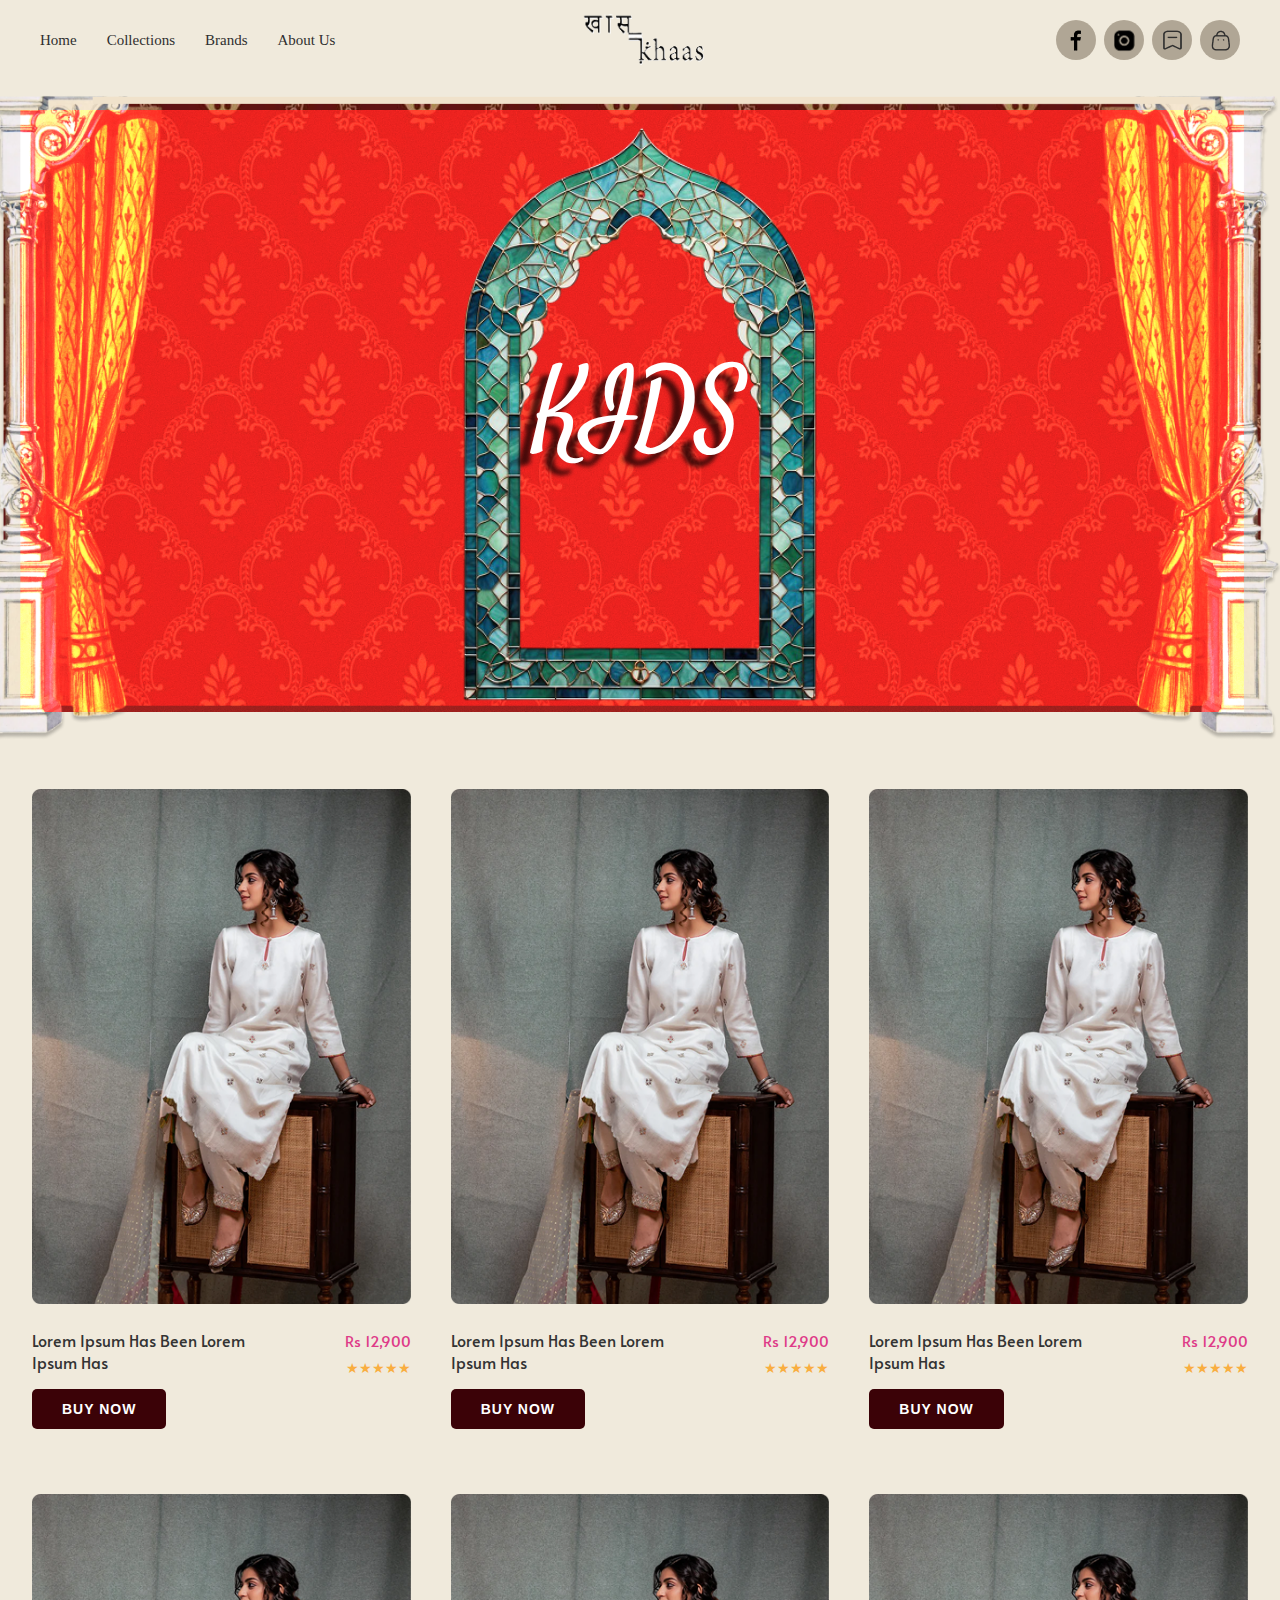
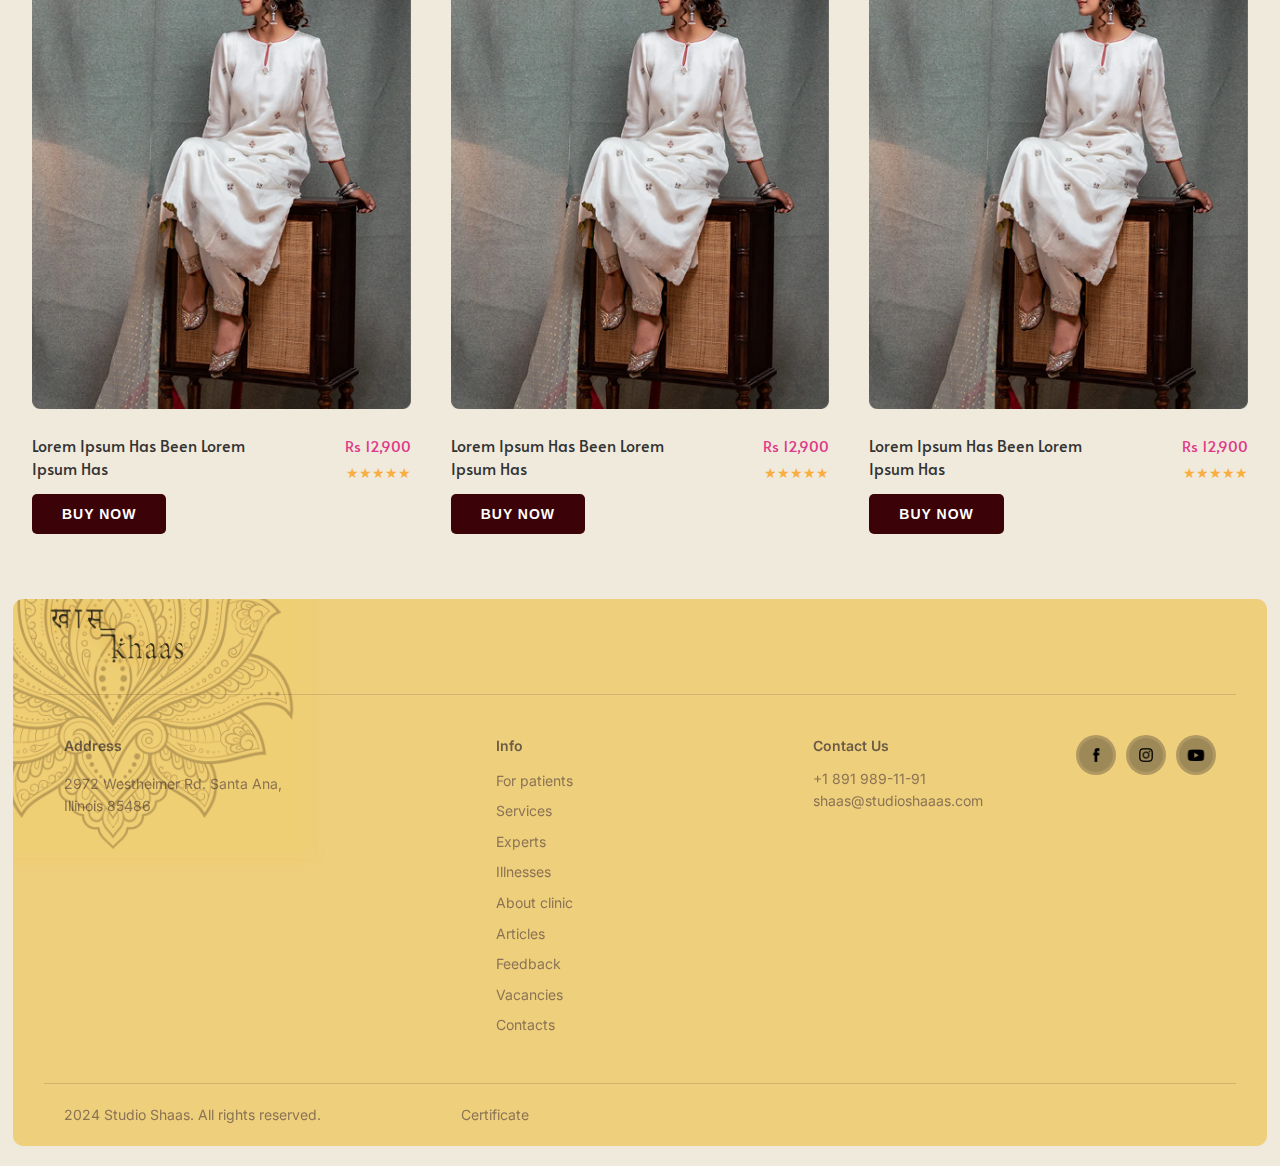
<file: about/index.html>
<!DOCTYPE html>
<html lang="en">
  <head>
    <meta charset="UTF-8" />
    <meta name="viewport" content="width=device-width, initial-scale=1.0" />
    <title>Document</title>
    <link rel="stylesheet" href="/styles.css" />
  </head>
  <body class="collections-body">
    <!-- HEADER SECTION -->
    <section class="header">
      <nav class="navbar">
        <div class="nav-left">
          <a href="/" class="nav-link">Home</a>
          <a href="/collections" class="nav-link">Collections</a>
          <a href="/brands" class="nav-link">Brands</a>
          <a href="/about" class="nav-link">About Us</a>
        </div>
        <!-- <div class="logo"></div> -->
        <img src="/images/navlogomain.png" alt="Shaas Logo" class="logo-img" />
        <div class="nav-right">
          <div class="social-icons">
            <span class="social-icon">
              <img src="/images/fb.png" alt="Facebook" />
            </span>
            <span class="social-icon">
              <img src="/images/ig.png" alt="Instagram" />
            </span>
            <span class="social-icon">
              <img src="/images/notes.png" alt="LinkedIn" />
            </span>
            <span class="social-icon">
              <img src="/images/bag.png" alt="Email" />
            </span>
          </div>
        </div>
      </nav>
    </section>

    <section class="collections-layout">
      <img src="/images/shop-hero-2.png" alt="Layout" />

      <div class="content">
        <img src="/images/shop-frame.png" alt="Layout" />
      </div>
      <h2>KIDS</h2>
    </section>

    <!-- PRODUCTS SECTION -->
    <section class="products">
      <div class="products-grid">
        <div class="product-card">
          <div class="product-image">
            <img src="/images/prod-main.png" alt="Product" />
          </div>
          <div class="product-info">
            <div class="row">
              <h3 class="product-name">Lorem Ipsum Has Been Lorem Ipsum Has</h3>
              <div class="color-container">
                <div class="product-price">Rs 12,900</div>
                <div class="product-rating">★★★★★</div>
              </div>
            </div>
            <button class="buy-now-btn">BUY NOW</button>
          </div>
        </div>
        <div class="product-card">
          <div class="product-image">
            <img src="/images/prod-main.png" alt="Product" />
          </div>
          <div class="product-info">
            <div class="row">
              <h3 class="product-name">Lorem Ipsum Has Been Lorem Ipsum Has</h3>
              <div class="color-container">
                <div class="product-price">Rs 12,900</div>
                <div class="product-rating">★★★★★</div>
              </div>
            </div>
            <button class="buy-now-btn">BUY NOW</button>
          </div>
        </div>
        <div class="product-card">
          <div class="product-image">
            <img src="/images/prod-main.png" alt="Product" />
          </div>
          <div class="product-info">
            <div class="row">
              <h3 class="product-name">Lorem Ipsum Has Been Lorem Ipsum Has</h3>
              <div class="color-container">
                <div class="product-price">Rs 12,900</div>
                <div class="product-rating">★★★★★</div>
              </div>
            </div>
            <button class="buy-now-btn">BUY NOW</button>
          </div>
        </div>
        <div class="product-card">
          <div class="product-image">
            <img src="/images/prod-main.png" alt="Product" />
          </div>
          <div class="product-info">
            <div class="row">
              <h3 class="product-name">Lorem Ipsum Has Been Lorem Ipsum Has</h3>
              <div class="color-container">
                <div class="product-price">Rs 12,900</div>
                <div class="product-rating">★★★★★</div>
              </div>
            </div>
            <button class="buy-now-btn">BUY NOW</button>
          </div>
        </div>
        <div class="product-card">
          <div class="product-image">
            <img src="/images/prod-main.png" alt="Product" />
          </div>
          <div class="product-info">
            <div class="row">
              <h3 class="product-name">Lorem Ipsum Has Been Lorem Ipsum Has</h3>
              <div class="color-container">
                <div class="product-price">Rs 12,900</div>
                <div class="product-rating">★★★★★</div>
              </div>
            </div>
            <button class="buy-now-btn">BUY NOW</button>
          </div>
        </div>
        <div class="product-card">
          <div class="product-image">
            <img src="/images/prod-main.png" alt="Product" />
          </div>
          <div class="product-info">
            <div class="row">
              <h3 class="product-name">Lorem Ipsum Has Been Lorem Ipsum Has</h3>
              <div class="color-container">
                <div class="product-price">Rs 12,900</div>
                <div class="product-rating">★★★★★</div>
              </div>
            </div>
            <button class="buy-now-btn">BUY NOW</button>
          </div>
        </div>
      </div>
    </section>

        <!-- FOOTER SECTION -->
        <footer class="footer">
          <img class="footer-flower" src="/images/navflower.png" alt="Footer Background">
          <div class="footer-logo">
            <img class="footer-logo-img" src="/images/navlogomain.png" alt="Shaas Logo" class="logo-img" />
          </div>
          <div class="footer-line"></div>
    
          <div class="footer-container">
            <div class="footer-left">
              <div class="footer-address">
                <h4>Address</h4>
                <p>2972 Westheimer Rd. Santa Ana, <br> Illinois 85486</p>
              </div>
            </div>
            <div class="footer-center">
              <div class="footer-links">
                <h4>Info</h4>
                <ul>
                  <li><a href="#">For patients</a></li>
                  <li><a href="#">Services</a></li>
                  <li><a href="#">Experts</a></li>
                  <li><a href="#">Illnesses</a></li>
                  <li><a href="#">About clinic</a></li>
                  <li><a href="#">Articles</a></li>
                  <li><a href="#">Feedback</a></li>
                  <li><a href="#">Vacancies</a></li>
                  <li><a href="#">Contacts</a></li>
                </ul>
              </div>
            </div>
            <div class="footer-right">
              <div class="footer-contact">
                <h4>Contact Us</h4>
                <p>
                  +1 891 989-11-91<br />
                  shaas@studioshaaas.com
                </p>
              </div>
              <div class="footer-social">
                <span class="social-icon">
                  <img src="/images/fb1.png" alt="Facebook" />
                </span>
                <span class="social-icon">
                  <img src="/images/insta1.png" alt="Instagram" />
                </span>
                <span class="social-icon">
                  <img src="/images/yout1.png" alt="LinkedIn" />
                </span>
              </div>
            </div>
          </div>
          <div class="footer-bottom">
            <p>2024 Studio Shaas. All rights reserved.</p>
            <p>Certificate</p>
            <p></p>
          </div>
        </footer>
  </body>
</html>
</file>
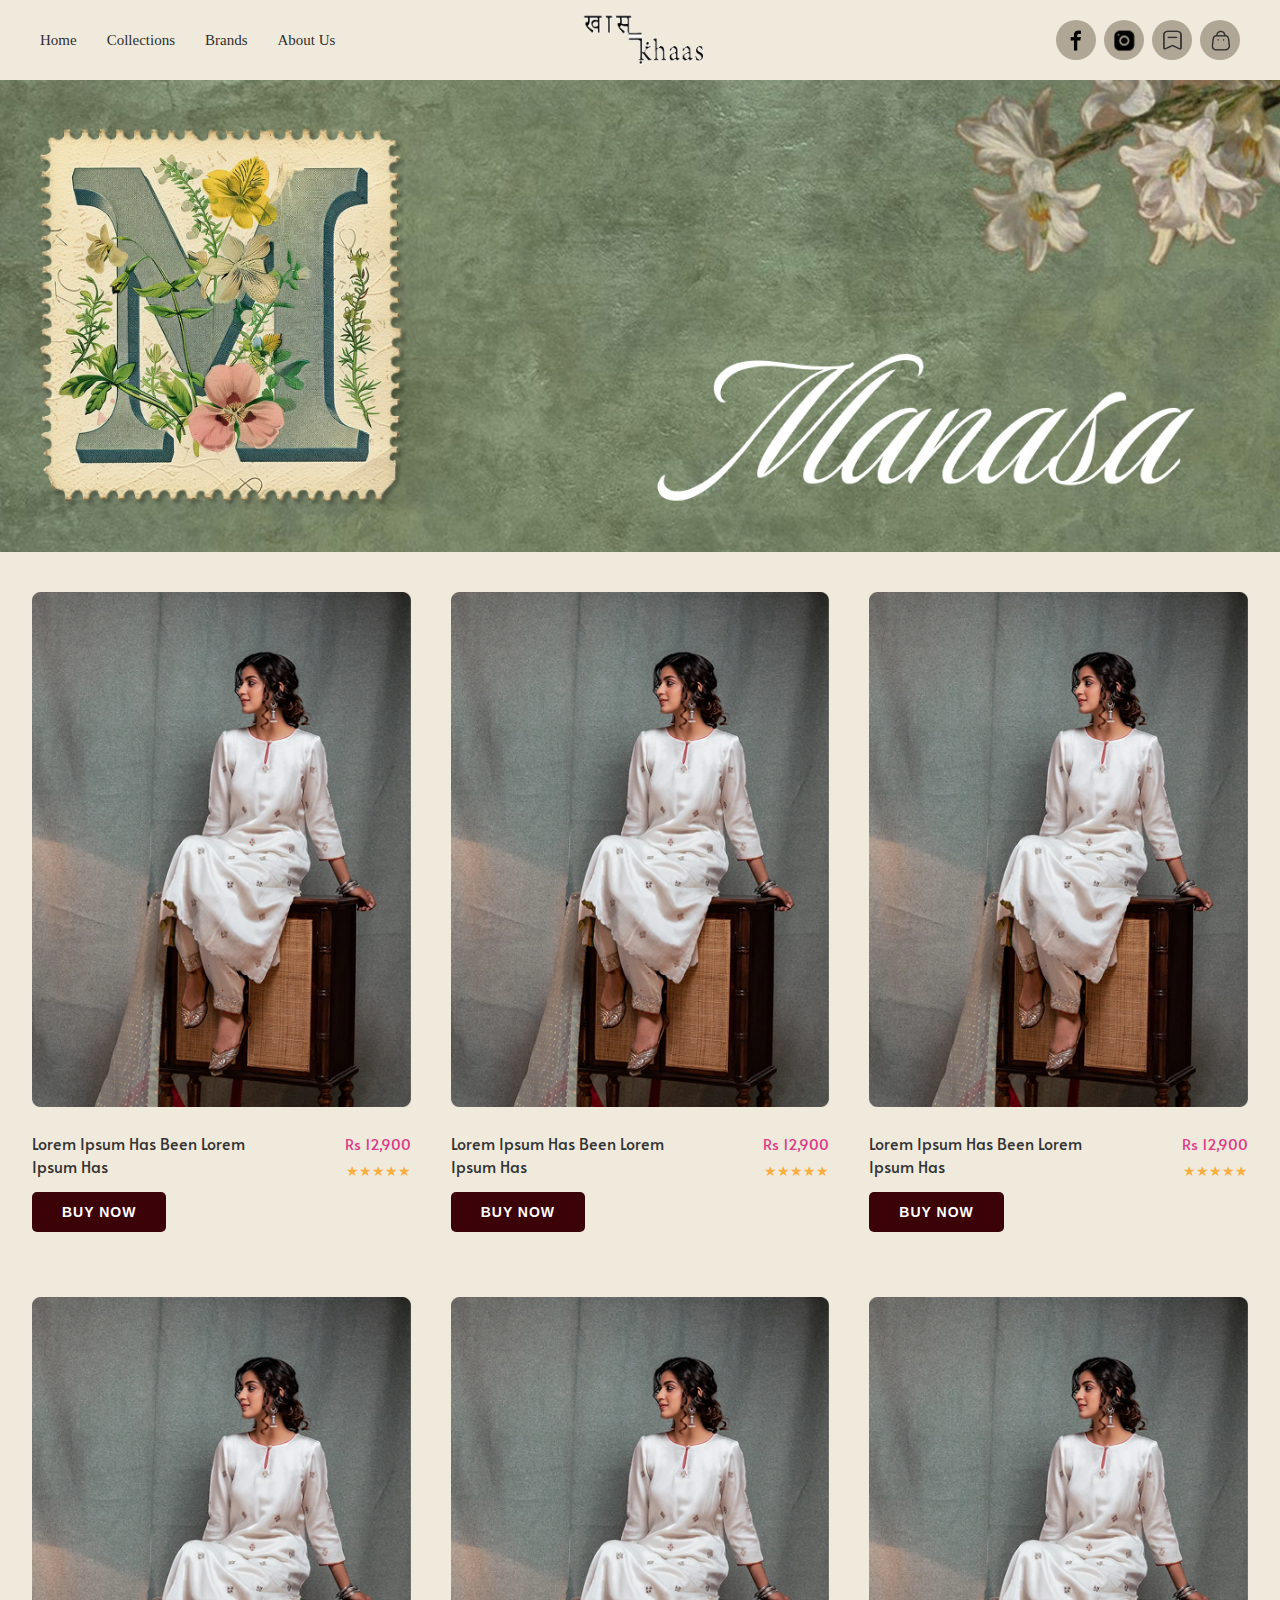
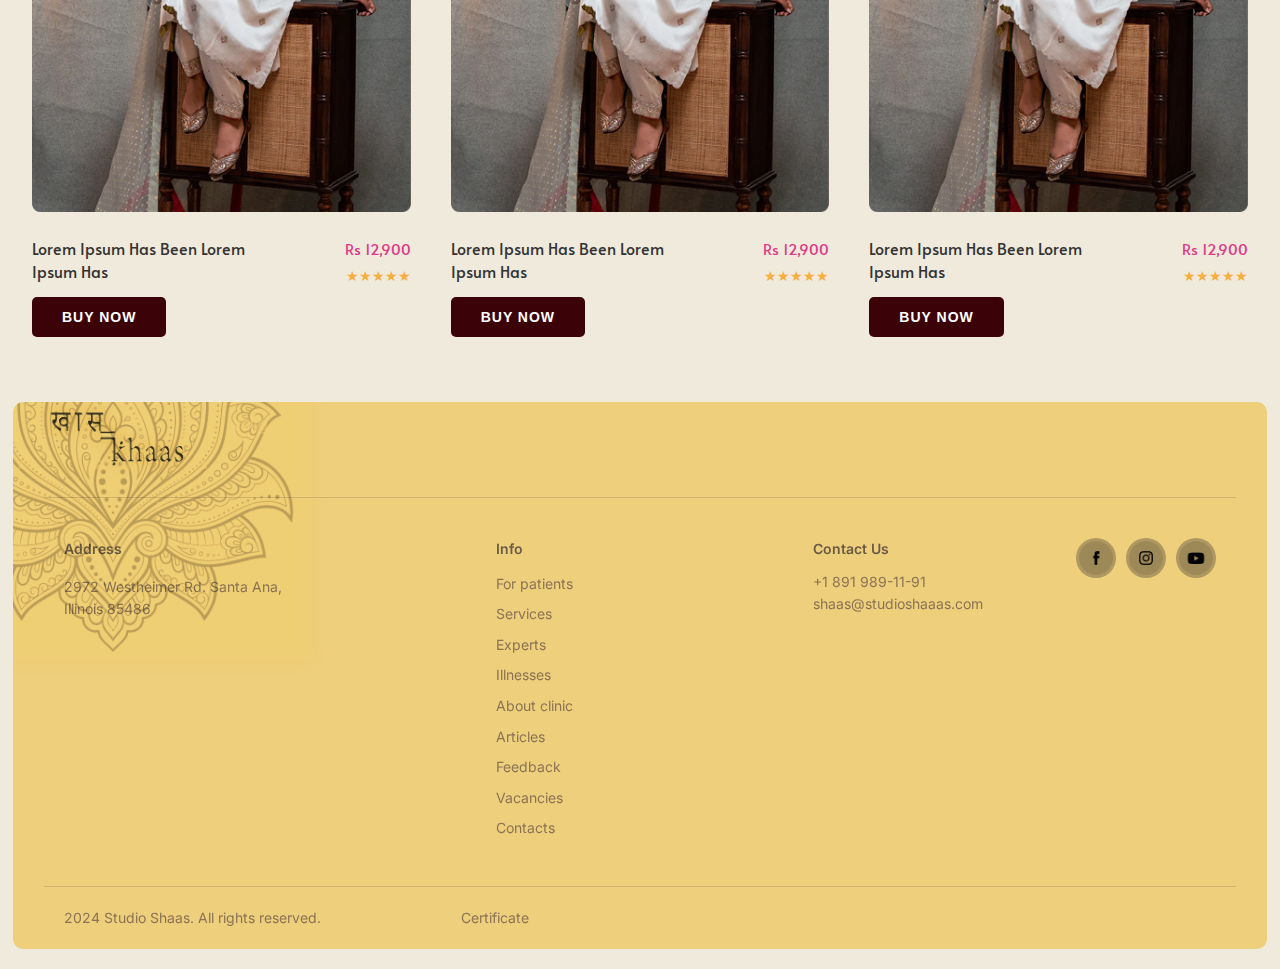
<file: brands/index.html>
<!DOCTYPE html>
<html lang="en">
  <head>
    <meta charset="UTF-8" />
    <meta name="viewport" content="width=device-width, initial-scale=1.0" />
    <title>Document</title>
    <link rel="stylesheet" href="/styles.css" />
  </head>
  <body class="collections-body">
    <!-- HEADER SECTION -->
    <section class="header">
      <nav class="navbar">
        <div class="nav-left">
          <a href="/" class="nav-link">Home</a>
          <a href="/collections" class="nav-link">Collections</a>
          <a href="/brands" class="nav-link">Brands</a>
          <a href="/about" class="nav-link">About Us</a>
        </div>
        <!-- <div class="logo"></div> -->
        <img src="/images/navlogomain.png" alt="Shaas Logo" class="logo-img" />
        <div class="nav-right">
          <div class="social-icons">
            <span class="social-icon">
              <img src="/images/fb.png" alt="Facebook" />
            </span>
            <span class="social-icon">
              <img src="/images/ig.png" alt="Instagram" />
            </span>
            <span class="social-icon">
              <img src="/images/notes.png" alt="LinkedIn" />
            </span>
            <span class="social-icon">
              <img src="/images/bag.png" alt="Email" />
            </span>
          </div>
        </div>
      </nav>
    </section>

    <section class="collections-layout">
      <img src="/images/manasa.png" alt="Layout" />
    </section>

    <!-- PRODUCTS SECTION -->
    <section class="products">
      <div class="products-grid">
        <div class="product-card">
          <div class="product-image">
            <img src="/images/prod-main.png" alt="Product" />
          </div>
          <div class="product-info">
            <div class="row">
              <h3 class="product-name">Lorem Ipsum Has Been Lorem Ipsum Has</h3>
              <div class="color-container">
                <div class="product-price">Rs 12,900</div>
                <div class="product-rating">★★★★★</div>
              </div>
            </div>
            <button class="buy-now-btn">BUY NOW</button>
          </div>
        </div>
        <div class="product-card">
          <div class="product-image">
            <img src="/images/prod-main.png" alt="Product" />
          </div>
          <div class="product-info">
            <div class="row">
              <h3 class="product-name">Lorem Ipsum Has Been Lorem Ipsum Has</h3>
              <div class="color-container">
                <div class="product-price">Rs 12,900</div>
                <div class="product-rating">★★★★★</div>
              </div>
            </div>
            <button class="buy-now-btn">BUY NOW</button>
          </div>
        </div>
        <div class="product-card">
          <div class="product-image">
            <img src="/images/prod-main.png" alt="Product" />
          </div>
          <div class="product-info">
            <div class="row">
              <h3 class="product-name">Lorem Ipsum Has Been Lorem Ipsum Has</h3>
              <div class="color-container">
                <div class="product-price">Rs 12,900</div>
                <div class="product-rating">★★★★★</div>
              </div>
            </div>
            <button class="buy-now-btn">BUY NOW</button>
          </div>
        </div>
        <div class="product-card">
          <div class="product-image">
            <img src="/images/prod-main.png" alt="Product" />
          </div>
          <div class="product-info">
            <div class="row">
              <h3 class="product-name">Lorem Ipsum Has Been Lorem Ipsum Has</h3>
              <div class="color-container">
                <div class="product-price">Rs 12,900</div>
                <div class="product-rating">★★★★★</div>
              </div>
            </div>
            <button class="buy-now-btn">BUY NOW</button>
          </div>
        </div>
        <div class="product-card">
          <div class="product-image">
            <img src="/images/prod-main.png" alt="Product" />
          </div>
          <div class="product-info">
            <div class="row">
              <h3 class="product-name">Lorem Ipsum Has Been Lorem Ipsum Has</h3>
              <div class="color-container">
                <div class="product-price">Rs 12,900</div>
                <div class="product-rating">★★★★★</div>
              </div>
            </div>
            <button class="buy-now-btn">BUY NOW</button>
          </div>
        </div>
        <div class="product-card">
          <div class="product-image">
            <img src="/images/prod-main.png" alt="Product" />
          </div>
          <div class="product-info">
            <div class="row">
              <h3 class="product-name">Lorem Ipsum Has Been Lorem Ipsum Has</h3>
              <div class="color-container">
                <div class="product-price">Rs 12,900</div>
                <div class="product-rating">★★★★★</div>
              </div>
            </div>
            <button class="buy-now-btn">BUY NOW</button>
          </div>
        </div>
      </div>
    </section>

    <!-- FOOTER SECTION -->
    <footer class="footer">
      <img
        class="footer-flower"
        src="/images/navflower.png"
        alt="Footer Background"
      />
      <div class="footer-logo">
        <img
          class="footer-logo-img"
          src="/images/navlogomain.png"
          alt="Shaas Logo"
          class="logo-img"
        />
      </div>
      <div class="footer-line"></div>

      <div class="footer-container">
        <div class="footer-left">
          <div class="footer-address">
            <h4>Address</h4>
            <p>
              2972 Westheimer Rd. Santa Ana, <br />
              Illinois 85486
            </p>
          </div>
        </div>
        <div class="footer-center">
          <div class="footer-links">
            <h4>Info</h4>
            <ul>
              <li><a href="#">For patients</a></li>
              <li><a href="#">Services</a></li>
              <li><a href="#">Experts</a></li>
              <li><a href="#">Illnesses</a></li>
              <li><a href="#">About clinic</a></li>
              <li><a href="#">Articles</a></li>
              <li><a href="#">Feedback</a></li>
              <li><a href="#">Vacancies</a></li>
              <li><a href="#">Contacts</a></li>
            </ul>
          </div>
        </div>
        <div class="footer-right">
          <div class="footer-contact">
            <h4>Contact Us</h4>
            <p>
              +1 891 989-11-91<br />
              shaas@studioshaaas.com
            </p>
          </div>
          <div class="footer-social">
            <span class="social-icon">
              <img src="/images/fb1.png" alt="Facebook" />
            </span>
            <span class="social-icon">
              <img src="/images/insta1.png" alt="Instagram" />
            </span>
            <span class="social-icon">
              <img src="/images/yout1.png" alt="LinkedIn" />
            </span>
          </div>
        </div>
      </div>
      <div class="footer-bottom">
        <p>2024 Studio Shaas. All rights reserved.</p>
        <p>Certificate</p>
        <p></p>
      </div>
    </footer>
  </body>
</html>
</file>
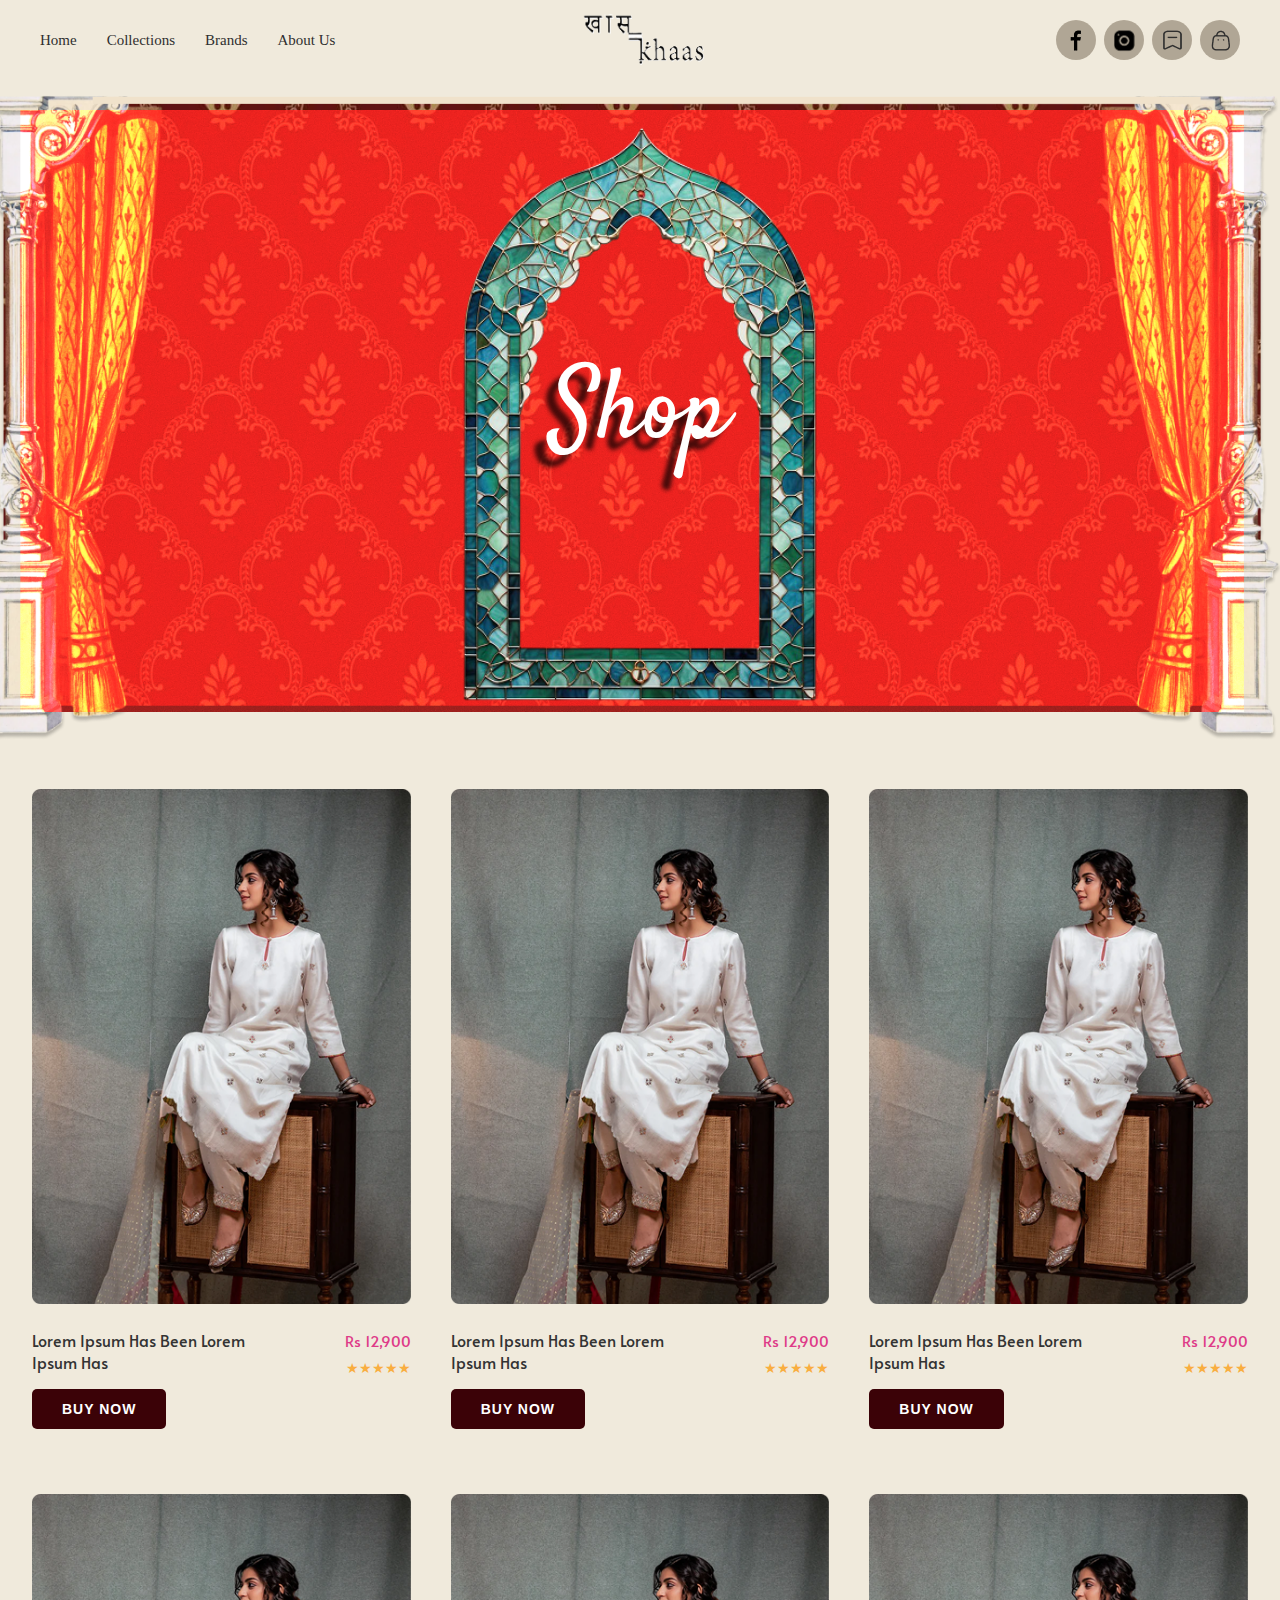
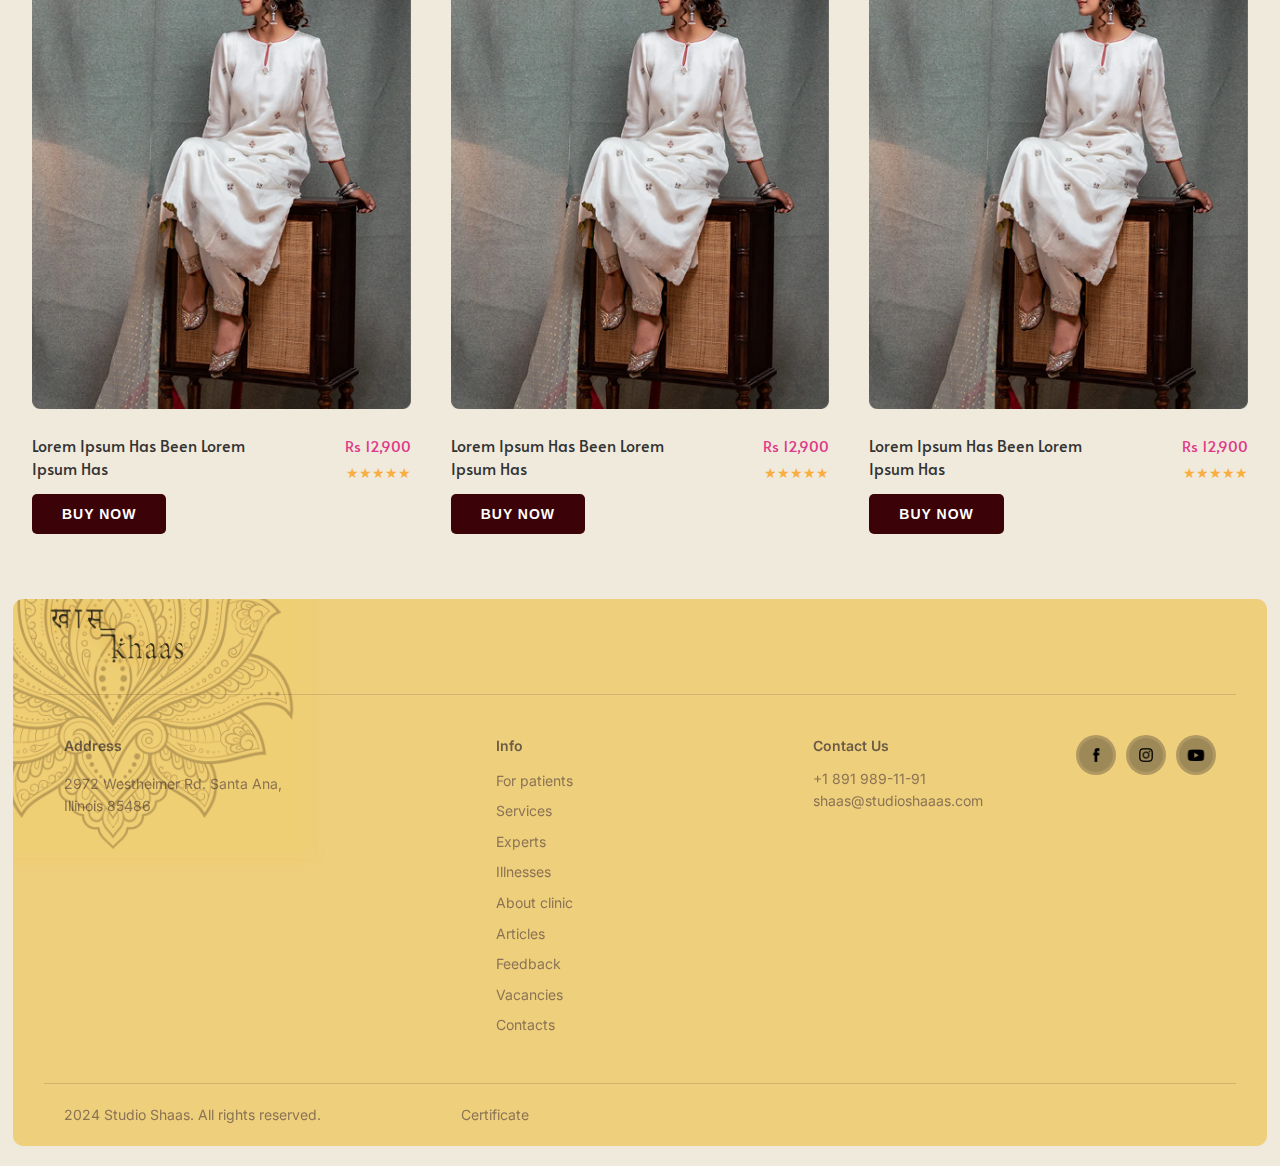
<file: collections/index.html>
<!DOCTYPE html>
<html lang="en">
  <head>
    <meta charset="UTF-8" />
    <meta name="viewport" content="width=device-width, initial-scale=1.0" />
    <title>Document</title>
    <link rel="stylesheet" href="/styles.css" />
  </head>
  <body class="collections-body">
    <!-- HEADER SECTION -->
    <section class="header">
      <nav class="navbar">
        <div class="nav-left">
          <a href="/" class="nav-link">Home</a>
          <a href="/collections" class="nav-link">Collections</a>
          <a href="/brands" class="nav-link">Brands</a>
          <a href="/about" class="nav-link">About Us</a>
        </div>
        <!-- <div class="logo"></div> -->
        <img src="/images/navlogomain.png" alt="Shaas Logo" class="logo-img" />
        <div class="nav-right">
          <div class="social-icons">
            <span class="social-icon">
              <img src="/images/fb.png" alt="Facebook" />
            </span>
            <span class="social-icon">
              <img src="/images/ig.png" alt="Instagram" />
            </span>
            <span class="social-icon">
              <img src="/images/notes.png" alt="LinkedIn" />
            </span>
            <span class="social-icon">
              <img src="/images/bag.png" alt="Email" />
            </span>
          </div>
        </div>
      </nav>
    </section>

    <section class="collections-layout">
      <img src="/images/shop-hero-2.png" alt="Layout" />

      <div class="content">
        <img src="/images/shop-frame.png" alt="Layout" />
      </div>
      <h2>Shop</h2>
    </section>

    <!-- PRODUCTS SECTION -->
    <section class="products">
      <div class="products-grid">
        <div class="product-card">
          <div class="product-image">
            <img src="/images/prod-main.png" alt="Product" />
          </div>
          <div class="product-info">
            <div class="row">
              <h3 class="product-name">Lorem Ipsum Has Been Lorem Ipsum Has</h3>
              <div class="color-container">
                <div class="product-price">Rs 12,900</div>
                <div class="product-rating">★★★★★</div>
              </div>
            </div>
            <button class="buy-now-btn">BUY NOW</button>
          </div>
        </div>
        <div class="product-card">
          <div class="product-image">
            <img src="/images/prod-main.png" alt="Product" />
          </div>
          <div class="product-info">
            <div class="row">
              <h3 class="product-name">Lorem Ipsum Has Been Lorem Ipsum Has</h3>
              <div class="color-container">
                <div class="product-price">Rs 12,900</div>
                <div class="product-rating">★★★★★</div>
              </div>
            </div>
            <button class="buy-now-btn">BUY NOW</button>
          </div>
        </div>
        <div class="product-card">
          <div class="product-image">
            <img src="/images/prod-main.png" alt="Product" />
          </div>
          <div class="product-info">
            <div class="row">
              <h3 class="product-name">Lorem Ipsum Has Been Lorem Ipsum Has</h3>
              <div class="color-container">
                <div class="product-price">Rs 12,900</div>
                <div class="product-rating">★★★★★</div>
              </div>
            </div>
            <button class="buy-now-btn">BUY NOW</button>
          </div>
        </div>
        <div class="product-card">
          <div class="product-image">
            <img src="/images/prod-main.png" alt="Product" />
          </div>
          <div class="product-info">
            <div class="row">
              <h3 class="product-name">Lorem Ipsum Has Been Lorem Ipsum Has</h3>
              <div class="color-container">
                <div class="product-price">Rs 12,900</div>
                <div class="product-rating">★★★★★</div>
              </div>
            </div>
            <button class="buy-now-btn">BUY NOW</button>
          </div>
        </div>
        <div class="product-card">
          <div class="product-image">
            <img src="/images/prod-main.png" alt="Product" />
          </div>
          <div class="product-info">
            <div class="row">
              <h3 class="product-name">Lorem Ipsum Has Been Lorem Ipsum Has</h3>
              <div class="color-container">
                <div class="product-price">Rs 12,900</div>
                <div class="product-rating">★★★★★</div>
              </div>
            </div>
            <button class="buy-now-btn">BUY NOW</button>
          </div>
        </div>
        <div class="product-card">
          <div class="product-image">
            <img src="/images/prod-main.png" alt="Product" />
          </div>
          <div class="product-info">
            <div class="row">
              <h3 class="product-name">Lorem Ipsum Has Been Lorem Ipsum Has</h3>
              <div class="color-container">
                <div class="product-price">Rs 12,900</div>
                <div class="product-rating">★★★★★</div>
              </div>
            </div>
            <button class="buy-now-btn">BUY NOW</button>
          </div>
        </div>
      </div>
    </section>

        <!-- FOOTER SECTION -->
        <footer class="footer">
          <img class="footer-flower" src="/images/navflower.png" alt="Footer Background">
          <div class="footer-logo">
            <img class="footer-logo-img" src="/images/navlogomain.png" alt="Shaas Logo" class="logo-img" />
          </div>
          <div class="footer-line"></div>
    
          <div class="footer-container">
            <div class="footer-left">
              <div class="footer-address">
                <h4>Address</h4>
                <p>2972 Westheimer Rd. Santa Ana, <br> Illinois 85486</p>
              </div>
            </div>
            <div class="footer-center">
              <div class="footer-links">
                <h4>Info</h4>
                <ul>
                  <li><a href="#">For patients</a></li>
                  <li><a href="#">Services</a></li>
                  <li><a href="#">Experts</a></li>
                  <li><a href="#">Illnesses</a></li>
                  <li><a href="#">About clinic</a></li>
                  <li><a href="#">Articles</a></li>
                  <li><a href="#">Feedback</a></li>
                  <li><a href="#">Vacancies</a></li>
                  <li><a href="#">Contacts</a></li>
                </ul>
              </div>
            </div>
            <div class="footer-right">
              <div class="footer-contact">
                <h4>Contact Us</h4>
                <p>
                  +1 891 989-11-91<br />
                  shaas@studioshaaas.com
                </p>
              </div>
              <div class="footer-social">
                <span class="social-icon">
                  <img src="/images/fb1.png" alt="Facebook" />
                </span>
                <span class="social-icon">
                  <img src="/images/insta1.png" alt="Instagram" />
                </span>
                <span class="social-icon">
                  <img src="/images/yout1.png" alt="LinkedIn" />
                </span>
              </div>
            </div>
          </div>
          <div class="footer-bottom">
            <p>2024 Studio Shaas. All rights reserved.</p>
            <p>Certificate</p>
            <p></p>
          </div>
        </footer>
  </body>
</html>
</file>
<file: styles.css>
/* RESET AND BASE STYLES */
@import url("https://fonts.googleapis.com/css2?family=Inter:ital,opsz,wght@0,14..32,100..900;1,14..32,100..900&family=Luxurious+Script&family=Playfair:ital,opsz,wght@0,5..1200,300..900;1,5..1200,300..900&family=Reenie+Beanie&family=Satisfy&family=Alata&family=Archivo:ital,wght@0,100..900;1,100..900&display=swap");

* {
  margin: 0;
  padding: 0;
  box-sizing: border-box;
}

body {
  font-family: "Inter", sans-serif;
  line-height: 1.6;
  color: #333;
  background: #f0eadc !important;
  width: 100%;

  display: flex;
  flex-direction: column;
  align-items: center;
  justify-content: center;

  overflow-x: hidden;
}

img {
  max-width: 100%;
  height: auto;
  display: block;
}

/* HEADER SECTION */
.header {
  background: transparent;
  height: 80px;
  width: 100%;
  display: flex;
  align-items: center;
  justify-content: space-between;

  position: relative;
}

.navbar {
  display: flex;
  justify-content: space-between;
  align-items: center;
  width: 100%;
  margin: 0 auto;
  padding: 0 40px;
}

.nav-left {
  display: flex;
  gap: 30px;

  position: relative;
  z-index: 1000;
}

.nav-link {
  text-decoration: none;
  color: #2f2f2f;
  font-weight: 400;
  font-size: 15px;
  transition: color 0.3s ease;

  font-family: "Playfair Display", serif;
}

.nav-link:hover {
  color: #6b5b4784;
}

.logo {
  position: absolute;
  left: 50%;
  transform: translateX(-50%);
  top: -170px;
  background: transparent;

  background: url("/images/navflower.png") no-repeat center center;
  background-size: contain;
  height: 400px;
  width: 400px;
  border-radius: 0%;

  display: flex;
  align-items: center;
  justify-content: center;
}

.logo-img {
  width: 180px;
  height: auto;
  object-fit: contain;

  position: absolute;
  top: 50%;
  left: 50%;
  transform: translate(-50%, -50%);
}

.social-icons {
  display: flex;
  height: 100%;
  gap: 0.5rem;
  align-items: center;
  justify-content: center;
  position: relative;
  z-index: 1000;
}

.social-icon {
  width: 40px;
  height: 40px;
  border-radius: 50%;
  background: #6b5b477a;
  color: #000;
  display: flex;
  cursor: pointer;
  transition: background 0.3s ease;
  align-items: center;
  justify-content: center;
  padding: 3px;
  text-decoration: none;
}

.social-icon:hover {
  background: #8b735558;
}

.social-icon svg {
  width: 20px;
  height: 20px;
  fill: currentColor;
}

/* Style specific social icons */
.icon-facebook {
  width: 12px;
}

.icon-instagram {
  width: 18px;
}

.icon-youtube {
  width: 22px;
}

.icon-tiktok {
  width: 18px;
}

.icon-twitter {
  width: 18px;
}

.icon-pinterest {
  width: 18px;
}

.icon-cart {
  width: 20px;
}

/* ---------------------------- HERO SECTION ---------------------------- */
.hero {
  background: url("/images/hero-main.png") no-repeat center center;
  background-size: cover;
  height: 100%;
  width: 100%;

  margin-top: -50px;
  padding-bottom: 100px;
}

.hero-container {
  height: 100%;
  width: 95%;
  background: transparent;

  display: flex;
  justify-content: center;
  align-items: center;
  margin: 0 auto;
  padding: 4rem 0;
  position: relative;
  z-index: 1;
  box-sizing: border-box;

  gap: 50px;
}

.hero-frame {
  width: 100%;
  height: 100%;
  background: transparent;

  display: flex;
  align-items: center;
  justify-content: center;
  position: relative;
}

.hero-frame .ornate-border {
  width: 100%;
  height: 100%;

  position: relative;
}

.hero-frame .ornate-border .hero-image {
  width: 100%;
  height: 100%;
  object-fit: contain;

  position: relative;
  z-index: 10;
}

.hero-overlay {
  width: 100%;
  height: 100%;

  position: absolute;
  bottom: 0%;
  z-index: 10;

  overflow: hidden;
}

.hero-overlay .swiper2 {
  width: 100%;
  height: 100%;
}

.hero-overlay .swiper3 {
  width: 100%;
  height: 100%;
}

.hero-overlay .swiper2 .swiper-slide {
  width: 100%;
  height: 100%;

  display: flex;
  align-items: end;
  justify-content: center;
}

.hero-overlay .swiper3 .swiper-slide {
  width: 100%;
  height: 100%;

  display: flex;
  align-items: end;
  justify-content: center;
}

.hero-overlay .img-2 {
  width: 80%;
  height: 80%;
  object-fit: contain;
  padding-bottom: 8%;
}

/* ---------------------------- COLLECTIONS SECTION ---------------------------- */
.collections {
  background: #f0eadc;
  padding: 0px 0 0 0;
  position: relative;

  display: flex;
  flex-direction: column;
  align-items: center;
  justify-content: center;
  width: 100%;

  position: relative;
}

.collections-left-flower {
  width: 500px;
  height: 500px;
  object-fit: contain;

  position: absolute;
  left: -120px;
  z-index: 10;
}

.collections-right-flower {
  width: 500px;
  height: 500px;
  object-fit: contain;

  position: absolute;
  right: -120px;
  z-index: 10;
}

.collections-header {
  width: 100%;
  padding: 0 20px;
  box-sizing: border-box;
  text-align: center;

  height: 400px;

  margin-top: -200px;
  display: flex;
  flex-direction: column;
  align-items: center;
  justify-content: center;
}

.header-title {
  display: flex;
  align-items: center;
  justify-content: center;
  gap: 10px;
  width: 100%;
  padding: 0px;
  box-sizing: border-box;

  position: relative;
}

.line {
  width: 100%;
  height: 2px;
  background: #8b7355;

  z-index: 0;
}

.line-left {
  width: calc(50% - 300px);
  height: 1px;
  background: #2f2f2f;

  position: absolute;
  left: 200px;
  top: 50%;
}

.line-right {
  width: calc(50% - 320px);
  height: 1px;
  background: #2f2f2f;

  position: absolute;
  right: 200px;
  top: 50%;

  z-index: 10;
}

.collections-round {
  width: 250px;
  height: 250px;
  object-fit: contain;
}

.collections-title {
  font-family: "Playfair Display", serif;
  font-size: 24px;
  font-weight: 700;
  color: #8b7355;
  text-shadow: 1px 1px 2px rgba(0, 0, 0, 0.1);
}

/* ---------------------------- STAMP SECTION ---------------------------- */

.stamp-container {
  display: flex;
  justify-content: center;
  align-items: center;
  gap: 0px;
  width: 95%;
  padding: 0px;

  position: relative;
}

.stamp {
  width: 100%;
  height: 100%;

  position: relative;

  display: flex;
  align-items: center;
  justify-content: center;

  box-sizing: border-box;

  position: relative;
}

.stamp-bg {
  width: 100%;
  height: auto;
  object-fit: contain;

  position: relative;
}

.stap-contaner {
  width: 100%;
  height: 100%;

  display: flex;
  align-items: center;
  justify-content: center;
  gap: 0;

  position: absolute;
  top: 0;
  left: 0;
  z-index: 1;

  /* background-color: blue; */
}

.stamp-image {
  width: 45%;
  height: 95%;
  object-fit: contain;

  display: flex;
  align-items: center;
  justify-content: center;

  position: relative;
  box-sizing: border-box;
}

.frame-image {
  width: 80%;
  height: 80%;
  object-fit: fill;

  position: absolute;
  z-index: 1;
}

.stamp-image-item {
  width: 70%;
  height: 70%;
  object-fit: cover;

  box-sizing: border-box;

  position: absolute;
  z-index: 0;
}

.stamp-text {
  width: 50%;
  height: 80%;
  background: transparent;

  display: flex;
  flex-direction: column;
  align-items: start;
  justify-content: start;

  box-sizing: border-box;
}

.stamp-text-title {
  width: 100%;
  height: auto;
  background: transparent;

  display: flex;
  align-items: center;
  justify-content: start;
}

.stamp-text-title img {
  width: 100%;
  max-width: 150px;
  height: 100%;
  object-fit: contain;

  margin-bottom: 10px;
  padding-top: 1rem;
}

/* .stamp-text h3 {
  font-family: "Playfair Display", serif;
  font-size: 35px;
  font-weight: 700;
  color: #8b7355;
  text-shadow: 1px 1px 2px rgba(0, 0, 0, 0.1);
  text-align: start;
  width: 100%;
} */

.stamp-text p {
  font-size: 1.5vw;
  line-height: 1.2;
  color: #0e0e0e;
  text-align: justify;
  font-weight: 300;
  font-family: "Reenie Beanie", cursive;
  width: 80%;
}

/* @media (min-width: 1000px) {
  .stamp-text p {
    font-size: 20px;
  }
}

@media (min-width: 1500px) {
  .stamp-text p {
    font-size: 25px;
  }
} */

@media (max-width: 1000px) {
  .stamp-text p {
    font-size: 1.2vw;
  }
}


@media (max-width: 768px) {
  .stamp-text p {
    font-size: 100%;
  }
}

.navigation-container {
  width: 100%;
  height: 100px;
  display: flex;
  align-items: center;
  justify-content: flex-end;

  position: relative;
  z-index: 1;
}

.swiper-collection-button-next {
  width: 60px;
  height: 40px;
  background: transparent;

  border-radius: 10px;
  border: 1px solid #8b7355;

  display: flex;
  align-items: center;
  justify-content: center;
  cursor: pointer;
}

.navigation-image {
  width: 70%;
  height: 80%;
  object-fit: contain;
}

/*--------------------- FEATURED STORY SECTION -------------------------*/
.featured-story {
  background-color: #f0eadc;
  padding: 0px 0 60px 0;

  width: 100%;
  display: flex;
  flex-direction: column;
  align-items: center;
  justify-content: center;

  position: relative;
}

.pink-flower {
  width: auto;
  height: 100%;
  object-fit: contain;

  display: flex;
  align-items: center;
  justify-content: end;

  position: absolute;
  right: 0;
  bottom: 0;

  z-index: 0;
}

.story-container {
  display: flex;
  align-items: center;
  gap: 20px;
  width: 95%;
  max-width: 100%;
  margin: 0 auto;
}

.story-image {
  width: 40%;
  height: 100%;

  position: relative;
  z-index: 1;

  display: flex;
  align-items: center;
  justify-content: center;
}

.story-image img {
  width: 100%;
  height: 100%;
  object-fit: contain;
  max-height: 700px;
}

.story-content {
  width: 60%;
  height: 100%;
  padding-right: 10%;

  display: flex;
  flex-direction: column;
  align-items: start;
  justify-content: center;

  box-sizing: border-box;
}

.story-title {
  font-family: "Satisfy", cursive;
  font-size: 48px;
  color: #8b7355;
  margin-bottom: 30px;
  position: relative;
}

.story-title::after {
  content: "";
  position: absolute;
  bottom: -10px;
  left: 0;
  width: 100px;
  height: 3px;
  background: linear-gradient(90deg, #d4af37, #f4d03f);
}

.story-text {
  font-size: 29px;
  line-height: 1.6;
  color: #0e0e0e;
  text-align: justify;
  font-weight: 300;

  font-family: "Satisfy", cursive;
}

/* ---------------------------- PRODUCTS SECTION ---------------------------- */
.products {
  background: #f0eadc;
  padding: 40px 0;
  height: auto;
  width: 100%;

  display: flex;
  flex-direction: column;
  align-items: center;
  justify-content: center;
}

.products-grid {
  display: grid;
  grid-template-columns: repeat(3, 1fr);
  gap: 40px;
  justify-items: center;
  align-content: stretch;
  box-sizing: border-box;

  width: 95%;
  max-width: 100%;
}

@media (min-width: 1400px) {
  .products-grid {
    grid-template-columns: repeat(4, 1fr);
  }
}

.product-card {
  display: flex;
  flex-direction: column;
  align-items: center;
  justify-content: center;

  border-radius: 10px;
  background: transparent;
  transition: transform 0.3s ease;
  height: auto;
  width: 100%;
}

/* .product-card:hover {
  box-shadow: 0 0 10px 0 rgba(0, 0, 0, 0.1);
} */

.product-image {
  width: 100%;
  height: 80%;
  overflow: hidden;

  border-radius: 5px;
}

.product-image img {
  width: 100%;
  height: 100%;
  object-fit: cover;
  transition: transform 0.3s ease;
}

.product-info {
  display: block;
  height: auto;
  width: 100%;
  padding: 25px 0;
  box-sizing: border-box;
}

.product-info .row {
  width: 100%;
  height: auto;

  display: flex;
  align-items: start;
  justify-content: space-between;
}

.product-info .color-container {
  width: 40%;
  height: 100%;

  display: flex;
  flex-direction: column;
  align-items: end;
  justify-content: start;

  gap: 4px;
}

.product-name {
  font-size: 16px;
  font-weight: 500;
  color: #333;
  margin-bottom: 15px;
  line-height: 1.4;
  font-family: "Alata", sans-serif;
}

.product-price {
  font-size: 15px;
  font-weight: 500;
  color: #de3a88;
  margin-bottom: 0px;
  font-family: "Alata", sans-serif;
}

.product-price .compare-at-price {
  color: #2f2f2f;
  text-decoration: line-through;
  font-size: 14px;
  display: block;
  margin-bottom: 4px;
  font-family: "Alata", sans-serif;
  font-weight: 500;
}

.product-rating {
  color: #f9ae40;
  font-size: 14px;
  margin-bottom: 0px; 
  font-family: "Alata", sans-serif;
  font-weight: 500;
  display: block;
}

.buy-now-btn {
  background: #3b0207;
  color: white;
  border: none;
  padding: 12px 30px;
  border-radius: 5px;
  font-size: 14px;
  font-weight: 600;
  cursor: pointer;
  transition: background 0.3s ease;
  text-transform: uppercase;
  letter-spacing: 1px;
}

.buy-now-btn:hover {
  background: #6b5b47;
}

/* ---------------------------- FOOTER SECTION ---------------------------- */
.footer-container-main {
  width: 100%;
  height: 100% !important;

  position: relative;

  display: flex;
  flex-direction: column;
  align-items: center;
  justify-content: center;

  background: #f0eadc !important;
  z-index: 0;
}

.footer {
  background: #eecf7b;
  padding: 0px 0 20px;
  color: #8b7355;

  width: 98%;
  height: 100% !important;

  display: flex;
  flex-direction: column;
  align-items: center;
  justify-content: space-between;

  position: relative;

  overflow: hidden;
  margin-bottom: 20px;

  border-radius: 10px;

  z-index: 10;
}

.footer-bg {
  width: 100%;
  height: 200px !important;
  background: #754f23 !important;

  position: absolute;
  bottom: 0;
  left: 0;
  right: 0;
  z-index: 5;
  text-align: center;
}

.footer-flower {
  width: 400px;
  height: 400px;
  object-fit: contain;

  position: absolute;
  top: -130px;
  left: -100px;

  z-index: 5;

  mix-blend-mode: multiply;
  -webkit-filter: drop-shadow(0 0 8px #eecf7b) brightness(1.1);
  filter: drop-shadow(0 0 8px #eecf7b) brightness(1.1);
}

.footer-container {
  width: 95%;
  height: 100%;

  display: flex;
  justify-content: space-between;
  max-width: 1200px;
  padding: 0 20px;
  margin-bottom: 40px;

  border-top: 1px solid rgba(139, 115, 85, 0.3);
  padding-top: 40px;
}

.footer-logo {
  width: 100%;
  height: 100%;

  margin-bottom: 20px;
  height: auto;
  width: 100%;

  display: flex;
  align-items: start;
  justify-content: start;
}

.footer-logo-img {
  width: 200px;
  height: 100%;
  object-fit: contain;

  opacity: 0.8;

  mix-blend-mode: multiply;
  -webkit-filter: drop-shadow(0 0 8px #eecf7b) brightness(1);
  filter: drop-shadow(0 0 8px #eecf7b) brightness(1);
}

.footer-left {
  width: 25%;
  height: 100%;
}

.footer-address h4 {
  font-size: 14px;
  font-weight: 600;
  margin-bottom: 15px;
  color: #6b5b47;

  font-family: "Inter", sans-serif;
}

.footer-address p {
  line-height: 1.6;
  color: #8b7355;
  font-size: 14px;
}

.footer-center {
  width: 35%;
  height: 100%;
  padding-left: 10%;
  box-sizing: border-box;

  display: flex;
  flex-direction: column;
  align-items: start;
  justify-content: start;
}

.footer-links h4 {
  font-size: 14px;
  font-weight: 600;
  margin-bottom: 10px;
  color: #6b5b47;

  font-family: "Inter", sans-serif;
}

.footer-links ul {
  list-style: none;
}

.footer-links li {
  margin-bottom: 5px;
}

.footer-links a {
  font-size: 14px;
  color: #8b7355;
  text-decoration: none;
  transition: color 0.3s ease;
  cursor: pointer;
}

.footer-links a:hover {
  color: #6b5b47;
}

.footer-right {
  width: 35%;
  height: 100%;

  display: flex;
  flex-direction: row;
  align-items: stretch;
  justify-content: space-between;

  text-align: right;
}

.footer-contact {
  width: 100%;
  height: 100%;

  display: flex;
  flex-direction: column;
  align-items: start;
  justify-content: start;
}

.footer-contact h4 {
  font-size: 14px;
  font-weight: 600;
  margin-bottom: 10px;
  color: #6b5b47;
  width: 100%;
  text-align: start;

  font-family: "Inter", sans-serif;
}

.footer-contact p {
  font-size: 14px;
  line-height: 1.6;
  color: #8b7355;
  margin-bottom: 10px;
  width: 100%;
  text-align: start;
  font-family: "Inter", sans-serif;
}

.footer-social {
  display: flex;
  justify-content: flex-end;
  gap: 10px;
}

.footer-social .social-icon {
  width: 40px;
  height: 40px;
  border-radius: 50%;
  background: #6b5b477a;
  color: #000;
  display: flex;
  cursor: pointer;
  transition: background 0.3s ease;
  align-items: center;
  justify-content: center;
  padding: 3px;
}

.footer-social .social-icon:hover {
  background: #8b735558;
}

.footer-social .social-icon svg {
  width: 20px;
  height: 20px;
  fill: currentColor;
}

/* Style specific social icons */
.footer-social .icon-facebook {
  width: 12px;
}

.footer-social .icon-instagram {
  width: 18px;
}

.footer-social .icon-youtube {
  width: 22px;
}

.footer-social .icon-tiktok {
  width: 18px;
}

.footer-social .icon-twitter {
  width: 18px;
}

.footer-social .icon-pinterest {
  width: 18px;
}

.footer-bottom {
  width: 95%;
  height: 100%;

  text-align: start;
  padding-top: 20px;
  border-top: 1px solid rgba(139, 115, 85, 0.3);

  display: flex;
  flex-direction: row;
  align-items: start;
  justify-content: start;
}

.footer-bottom p {
  color: #8b7355;
  font-size: 14px;

  width: 100%;

  padding-left: 20px;

  display: flex;
  flex-direction: column;
  align-items: start;
  justify-content: start;
}

/* MOBILE NAVIGATION */
.mobile-nav-toggle {
  display: none;
  flex-direction: column;
  justify-content: space-between;
  width: 30px;
  height: 21px;
  background: transparent;
  border: none;
  cursor: pointer;
  padding: 0;
  z-index: 1001;
}

.mobile-nav-toggle span {
  display: block;
  width: 100%;
  height: 3px;
  background-color: #2f2f2f;
  transition: all 0.3s ease-in-out;
}

/* RESPONSIVE DESIGN */
@media (max-width: 768px) {
  .mobile-nav-toggle {
    display: flex;
    position: absolute;
    top: 20px;
    left: 20px;
  }

  .nav-left {
    position: fixed;
    top: 0;
    left: -100%;
    width: 70%;
    height: 100vh;
    background: #f0eadc;
    flex-direction: column;
    padding: 80px 40px;
    transition: left 0.3s ease-in-out;
    box-shadow: 2px 0 5px rgba(0, 0, 0, 0.1);
  }

  .nav-left.active {
    left: 0;
  }

  .mobile-nav-toggle.active span:first-child {
    transform: rotate(45deg) translate(6px, 6px);
  }

  .mobile-nav-toggle.active span:nth-child(2) {
    opacity: 0;
  }

  .mobile-nav-toggle.active span:last-child {
    transform: rotate(-45deg) translate(6px, -6px);
  }

  .navbar {
    flex-direction: column;
    gap: 20px;
  }

  .nav-left {
    gap: 20px;
  }

  .logo {
    position: static;
    transform: none;
  }

  .hero-container {
    flex-direction: column;
    gap: 20px;
  }

  .hero .ornate-border {
    width: 280px;
    height: 350px;
  }

  /* ---------------------------- COLLECTIONS SECTION ---------------------------- */
  .collections-header {
    height: 300px;
    margin-top: -150px;
  }

  .collections-round {
    width: 150px;
    height: 150px;
  }

  .collections-left-flower {
    width: 150px;
    height: 150px;
    object-fit: contain;

    position: absolute;
    left: -50px;
    z-index: 10;
  }

  .collections-right-flower {
    width: 150px;
    height: 150px;
    object-fit: contain;

    position: absolute;
    right: -50px;
    z-index: 10;
  }

  .line-left {
    width: calc(50% - 70px);
    height: 1px;
    background: #2f2f2f;

    position: absolute;
    left: 0px;
    top: 50%;
  }

  .line-right {
    width: calc(50% - 70px);
    height: 1px;
    background: #2f2f2f;

    position: absolute;
    right: 0px;
    top: 50%;

    z-index: 10;
  }

  .stamp-text p {
    font-size: 10px;
  }

  .stamp-container {
    flex-direction: column;
    align-items: center;
    gap: 40px;
    margin-top: -40px !important;
    margin-bottom: 20px;
  }

  .featured-story {
    padding: 0px 0 20px 0;
  }

  .story-container {
    flex-direction: column;
    text-align: center;
    gap: 40px;
  }

  .story-image {
    width: 100%;
    height: 100%;

    position: relative;
    z-index: 1;

    display: flex;
    align-items: center;
    justify-content: center;
  }

  .story-content {
    width: 100%;
    padding-left: 0;
    padding: 0;
  }

  .story-title {
    font-size: 36px;
  }

  .story-text {
    font-size: 16px;
  }

  .products-grid {
    grid-template-columns: 1fr;
    gap: 20px;
    width: 95%;
    padding: 0px;
  }

  .footer-container {
    flex-direction: column;
    gap: 40px;
  }

  .footer-center {
    width: 100%;
    height: 100%;
    padding-left: 0%;
    box-sizing: border-box;

    display: flex;
    flex-direction: column;
    align-items: center;
    justify-content: center;
  }

  .footer-links {
    width: 100%;
    height: 100%;
    padding-left: 0%;
    box-sizing: border-box;
  }

  .footer-links h4 {
    text-align: center;
  }

  .footer-links ul {
    display: flex;
    flex-direction: column;
    align-items: center;
    justify-content: center;
  }

  .footer-links li {
    text-align: center;
    font-size: 14px;
  }

  .footer-links a {
    text-align: center;
    font-size: 14px;
  }

  .footer-left {
    width: 100%;
    height: 100%;
    display: flex;
    flex-direction: column;
    align-items: center;
    justify-content: center;
  }

  .footer-right {
    text-align: left;
    width: 100%;
    display: flex;
    flex-direction: column;
    align-items: center;
    justify-content: center;
  }

  .footer-address h4 {
    text-align: center;
    font-size: 18px;
    font-weight: 600;
    margin-bottom: 10px;
    color: #6b5b47;

    font-family: "Inter", sans-serif;
  }

  .footer-address p {
    text-align: center;
    line-height: 1.6;
    color: #8b7355;
  }

  .footer-contact {
    width: 100%;
    display: flex;
    flex-direction: column;
    align-items: center;
    justify-content: center;
    text-align: center;
  }

  .footer-contact h4 {
    width: 100%;
    text-align: center;
  }

  .footer-contact p {
    text-align: center;
  }

  .footer-social {
    width: 100%;
    justify-content: center;
  }

  .footer-bottom {
    width: 100%;
    display: flex;
    flex-direction: column;
    align-items: center;
    justify-content: center;
  }

  .footer-bottom p {
    text-align: center;
    width: 100%;
    align-items: center;
    justify-content: center;
  }
}

@media (max-width: 480px) {
  .hero .ornate-border {
    width: 250px;
    height: 320px;
  }

  .story-title {
    font-size: 28px;
  }

  .ornate-frame {
    width: 250px;
    height: 320px;
  }
}

/* ---------------------------- COLLECTIONS SECTION ---------------------------- */

.collections-body {
  background: #f0eadc;

  height: 100%;
  width: 100%;

  display: flex;
  flex-direction: column;
  align-items: center;
  justify-content: center;
}

.collections-layout {
  width: 100%;
  height: 100%;
  background: #f0eadc;

  position: relative;

  display: flex;
  align-items: center;
  justify-content: center;
}

.collections-layout img {
  width: 100%;
  height: auto;

  padding: 0px;
  margin: 0px;
}

.collections-layout .content {
  width: 100%;
  height: 100%;
  background: transparent;

  position: absolute;
  top: 0;
  left: 0;
  z-index: 1;

  display: flex;
  align-items: center;
  justify-content: center;
}

.collections-layout .content img {
  width: auto;
  height: 90%;
  object-fit: contain;
}

.collections-layout h2 {
  font-family: "Satisfy";
  font-style: normal;
  font-weight: 400;
  font-size: 150px;

  color: #ffffff;

  text-shadow: -12px 12px 4px rgba(0, 0, 0, 0.7);

  position: absolute;
  left: 0%;
  top: 0%;

  width: 100%;
  height: 100%;

  display: flex;
  align-items: center;
  justify-content: center;

  z-index: 1;
}



/* ---------------------------- COLLECTIONS SECTION ---------------------------- */
.collections-layout-custom {
  width: 100%;
  height: 100%;
  background: #f0eadc;

  position: relative;
  min-height: 300px;
}

.collections-layout-custom .bn {
  width: 100%;
  height: 100%;
  object-fit: cover;
}

.collections-layout-custom .left-overlay {
  width: 50%;
  height: 100%;
  object-fit: contain;

  position: absolute;
  left: 0;
  top: 0;
  z-index: 1;
}

.collections-layout-custom .content {
  width: 100%;
  height: 100%;
  background: transparent;

  display: flex;
  align-items: end;
  justify-content: end;

  position: absolute;
  right: 5%;
  bottom: 5%;
  z-index: 1;
}

.collections-layout-custom .content h2 {
  font-family: "Luxurious Script", cursive;
  font-style: normal;
  font-weight: 400;
  font-size: 200px;
  line-height: 1;
  color: #ffffff;
  text-shadow: -12px 12px 4px rgba(0, 0, 0, 0.7);
  text-align: center !important;
  width: 100%;
}

@media (max-width: 1400px) {
  .collections-layout-custom .content h2{
    font-size: 150px;
  }

  .collections-layout h2 {
    font-family: "Satisfy";
    font-style: normal;
    font-weight: 400;
    font-size: 100px;
  
    color: #ffffff;
  
    text-shadow: -12px 12px 4px rgba(0, 0, 0, 0.7);
  
    position: absolute;
    left: 0%;
    top: 0%;
  
    width: 100%;
    height: 100%;
  
    display: flex;
    align-items: center;
    justify-content: center;
  
    z-index: 1;
  }
}

@media (max-width: 768px) {
.khaas-nav-right{
  display: none !important;
}
.collections-layout-custom .content h2{
  font-size: 100px;
}

.collections-layout-custom {
  width: 100%;
  height: 100%;
  background: #f0eadc;

  position: relative;
  min-height: 400px;
}

  .collections-layout-custom .bn {
    width: 100%;
    height: 400px;
    object-fit: cover;
  }

.collections-layout-custom .left-overlay {
  width: 60%;
  height: 60%;
  object-fit: contain;

  position: absolute;
  left: 0;
  top: 0;
  z-index: 1;
}

.collections-layout h2 {
  font-family: "Satisfy";
  font-style: normal;
  font-weight: 400;
  font-size: 40px;

  color: #ffffff;

  text-shadow: -12px 12px 4px rgba(0, 0, 0, 0.7);

  position: absolute;
  left: 0%;
  top: 0%;

  width: 100%;
  height: 100%;

  display: flex;
  align-items: center;
  justify-content: center !important;
  text-align: center !important;

  z-index: 1;
}
}

#shopify-section-announcement-bar{
  z-index: 10000 !important;
}
</file>
